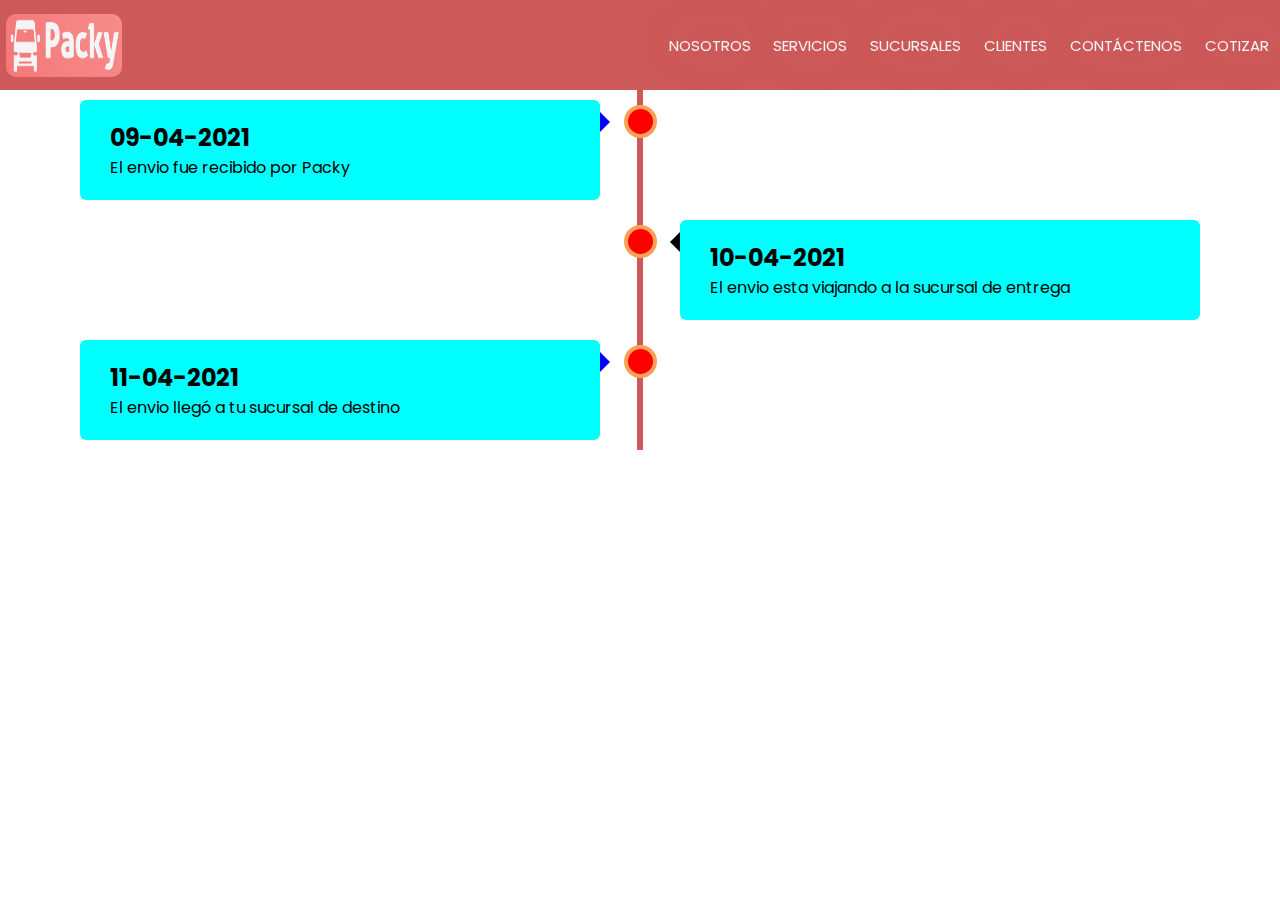
<file: seguimiento.html>
<!DOCTYPE html>
<html lang="en">

<head>
    <meta charset="UTF-8">
    <meta http-equiv="X-UA-Compatible" content="IE=edge">
    <meta name="viewport" content="width=device-width, initial-scale=1.0">
    <link rel="stylesheet" href="style.css">
    <title>Packy Seguimiento</title>
</head>

<body>
    <header>
        <img class="logo" src="./img/logo-grande.png" alt="Logo Packy">
        <nav>
            <a href="#">NOSOTROS</a>
            <a href="#">SERVICIOS</a>
            <a href="#">SUCURSALES</a>
            <a href="#">CLIENTES</a>
            <a href="#">CONTÁCTENOS</a>
            <a href="#">COTIZAR</a>
        </nav>
    </header>
    <section>
        <div class="timeline">
            <div class="side left">
                <div class="contenido">
                    <h2>09-04-2021</h2>
                    <p>El envio fue recibido por Packy</p>
                </div>
            </div>
            <div class="side right">
                <div class="contenido">
                    <h2>10-04-2021</h2>
                    <p>El envio esta viajando a la sucursal de entrega</p>
                </div>
            </div>
            <div class="side left">
                <div class="contenido">
                    <h2>11-04-2021</h2>
                    <p>El envio llegó a tu sucursal de destino</p>
                </div>
            </div>
        </div>
    </section>
</body>

</html>
</file>
<file: style.css>
/* color #FFC727 fuente poppins */

@import url('https://fonts.googleapis.com/css2?family=Poppins:wght@200;300;500&display=swap');
@import url("https://cdn.jsdelivr.net/npm/bootstrap-icons@1.10.4/font/bootstrap-icons.css");        /* botón responsivo MPL */

* {
    font-family: 'Poppins', sans-serif;
    padding: 0;
    margin: 0;
    box-sizing: border-box;
}

/* Aqui creamos las variables */
:root {
    --color-principal: #FFC727;
    --color-container: #e0e0e0;
    --color-fondo: #F5F5F5;
    /* colores de fondo de boton o letra de boton */
    --color-card-container: #f68b8a;
    /* Navbar y card container de personas ficticias */
    --color-texto: #482c3d;
    /* h1, h2, parrafos */
    --color-border-radius: #ce5959;
    /* img undraw, boton importante */
    --color-background-lp: #DBC8C8;
    /* fondo de la landing page */
    --parrafos: #3D3D3D;
    /* borders, otros parrafos*/


}

header {                                                                                    /* Ajusté variables para que funcione con el nav MPL*/
    display: flex;
    justify-content: space-between;
    padding: 1.5vh 0.5vw;
    align-items: center;
    background-color: var(--color-border-radius);
}

.logo{                                                                                      
    display: flex;
    min-height: 50px;
    min-width: 100px;
    height: 7vh;
    width: 9vw;
    border-radius: 10px;
}

/* EFECTO EN LOS H2 */
h2{
    
  transition: color 0.2s ease-in-out; /* Transición suave al cambiar de color */
}

h2.scroll {
    animation-name: changeColor;
    animation-duration: 0.5s;
    animation-direction: alternate;
  }
  
  @keyframes changeColor {
    from {
      color: #000; /* Color original */
    }
    to {
      color: #f00; /* Color al hacer scroll */
    }
  }

 nav {                                                                                          /* Ajustes al nav  MPL*/
    display: flex;
    gap: 1vw;
    align-items: center;
    justify-content: space-between;
    align-items:end;
/*     border: blueviolet solid 5px; */                                                         /* Tirar harina al fantasma */
} 

a{
    display: flex;
    color: var(--color-fondo);
    text-decoration: none; 
    height: 50px;
    align-items: center;
    padding: 12px 5px;
    /* border-radius: 50px; */
    font-size: 15px;
    /* border: var(--color-texto) solid 1.5px; */
    /* background-color: var(--color-fondo); */
    filter: drop-shadow(4px -4px 24px rgba(94, 71, 71, 0.25));
}

nav a:hover{
    color: var(--color-card-container);
    z-index: 1;
}

html { scroll-behavior: smooth;}                                                                     /*  Hace el hiperlink "suave" */

/* .btn-nav {
    display: flex;
    height: 50px;
    align-items: center;
    padding: 12px 5px;
    border-radius: 60px;
    font-size: 15px;
    border: var(--color-texto) solid 1.5px;
    background-color: var(--color-fondo);
    filter: drop-shadow(4px -4px 24px rgba(94, 71, 71, 0.25));
} 

.btn-nav:hover {
    box-shadow: 0 12px 16px 0 rgba(0, 0, 0, 0.24), 0 17px 50px 0 rgba(0, 0, 0, 0.19);
}
 */
.btn-menu{
    background-color: transparent;                                 
    color: var(--color-background-lp);
    border:none;
    font-size: 35px;                                                 /* Altura del ícono. Es una propiedad heredable */
    display: none;                                                   /* Oculta el elemento, no lo elimina*/
  
}
/* .gg-attribution {                                                                           //Al cambiar el logo de ícono  a imagen, esta sección no se usa más//
    color: var(--color-principal);
    font-size: 40px;
    -webkit-text-stroke: 1px black;
} */

/* .btn-register {
    padding: 12px 20px;
    border-radius: 14px;
    font-size: 22px;
    border: none;
    background-color: var(--color-card-container); */
    /* aqui usamos la variable */
/*     color: #F5F5F5;
} */

/* .btn-register:hover {
    box-shadow: 0 12px 16px 0 rgba(0, 0, 0, 0.24), 0 17px 50px 0 rgba(0, 0, 0, 0.19);
}

.btn-login {
    padding: 12px 30px;
    background-color: var(--color-fondo);
    border: 1px var(--color-border-radius);
    border-radius: 14px;
    font-size: 22px;
    filter: drop-shadow(4px -4px 24px rgba(94, 71, 71, 0.25));
}

.btn-login:hover {
    box-shadow: 0 12px 16px 0 rgba(0, 0, 0, 0.24), 0 17px 50px 0 rgba(0, 0, 0, 0.19);
} */

.hero {
    padding: 8vh 5vw; /* Hice mas alto el padding para que se vea el efecto */
    display: flex;
    align-items: center;
    justify-content: space-around;
    /* o space-around */
    background-color: var(--color-fondo);
}

.hero .hero-title {
    width: 30vw;
    /* respeta los espacios */
}

.hero-title h1 {

    font-size: 40px;
    margin-bottom: 20px;

}

.hero-title .parrafo-hero {
    font-weight: lighter;
    font-size: 20px;
}

.font-color-packy

/* Aqui cambiamos el color de documentos con etiqueta span en html */
    {
    color: var(--color-card-container);
}

.img-container {
    width: 30vw;
    margin-right: 5vw;
}

.img-container img {
    width: 100%;
}

/* SEGUIMIENTO */

.contenedorSeguimiento {
    display: flex;
    flex-direction: column;
    align-items: center;
    background-color: #fff;
    padding: 20px;
    border-radius: 10px;
    box-shadow: 0 0 10px rgba(0, 0, 0, 0.2);
    width: 100%;
    margin: 0 auto;
    margin-top: 5vh;
}
input[type="number"] {
    padding: 10px;
    border-radius: 5px;
    border: none;
    font-size: 16px;
    margin-bottom: 20px;
}

/* input[type="submit"] {
    padding: 10px;
    background-color: var(--color-card-container);
    color: #fff;
    border: none;
    border-radius: 5px;
    cursor: pointer;
    font-size: 16px;
}

input[type="submit"]:hover {
    background-color: var(--color-border-radius);
} */

.btnAceptar{
    padding: 10px;
    background-color: var(--color-card-container);
    color: #fff;
    border: none;
    border-radius: 5px;
    cursor: pointer;
    font-size: 16px;
}

.btnAceptar:hover{
    background-color: var(--color-border-radius);
}
/* FIN DE SECCION SEGUIMIEMTO */

/* SECCION SERVICES - ESTILO DE LAS CARDS */

.services {
    display: flex;
    flex-wrap: wrap;
    justify-content: space-evenly;
    padding: 10vh 5vw;
    background-color: var(--color-fondo);
    /* border-top-right-radius: 100px;
    border-top-left-radius: 100px; */
}

.service-title {
    width: 100%;
    margin-top: 30px;
    margin-bottom: 40px;
    text-align: center;

}

.card-service {
    /* border: 1px solid black; */
    width: 300px;
    /* 30% se hace mas cuadradas */
    padding: 20px;
    background-color: white;
    border-radius: 14px;
    display: flex;
    flex-direction: column;
    justify-content: center;
    box-shadow: 0px 4px 4px rgba(0, 0, 0, 0.25);
    cursor: pointer;
    transition: 0.4s ease-out;

}

/* arreglar el hover */

.card-service:hover {

    transform: translateY(20px);

}

.card-service img {
    width: 180px;
    height: 155px;
    display: block;
    margin: auto;

}

.card-service h2 {
    margin: 10px;
    text-align: center;
}

.card-service p {
    margin: 10px;
    text-align: center;
}

.ubicacion {
    background-color: var(--color-background-lp);
    padding: 5vh;
}

.ubicacion h2 {
    padding-bottom: 10px;
    text-align: center;
}

iframe {
    display: block;
    margin: auto;
    margin-bottom: 2vh;
}

/* api */

li {
    list-style: none;

}

.seccionClientes{
    background-color: var(--color-fondo);
    padding: 10vh 5vw;
}
.clientesSatisfechos h2 {
    display: block;
    margin: auto;
    text-align: center;
    padding: 20px;
}

.list-container {
    display: flex;
    flex-wrap: wrap;
    /* gap: 100px; */
    justify-content: center;
    align-items: center;
    /* max-width: 100%; */
    /*  margin: auto; */
}

.card-container {
    /* margin: 0;
    padding: 0; */
    /* width: 100%; */
    width: calc(25% - 10px);
    /* Ajusta la anchura de la tarjeta según tus necesidades */
    margin: 20px;
    /* Ajusta la cantidad de espacio entre las tarjetas según tus necesidades */
    background: linear-gradient(var(--color-border-radius), var(--color-card-container));
    border-radius: 10px;
    box-shadow: 0px 10px 20px -10px rgba(0, 0, 0, 0.75);
    color: var(--color-texto);
    text-align: center;
    font-weight: bold;
    /* max-width: 100%; */
    /* padding: 20px; */
}

.round {
    border: 10px solid #ce5959;
    border-radius: 50%;
    border-style: inset;
    padding: 7px;
    margin-top: 20px;
}

.name-container {
    margin: 15px 0px;

}
/* formulario */
.formulario {
    background-color: var(--color-fondo) ;
    padding: 10px 50px 100px 50px;
    display: flex;
    justify-content: space-between;
    align-items: center;
    gap: 40px;

}

.formUsuarios {
    width: 40vw;
    background-color: var(--color-card-container);
    padding: 30px;
    margin: auto;
    margin-top: 100px;
    border-radius: 4px;
    /* font-family: ; */
    border: 3px solid var(--color-border-radius);
    display: flex;
    flex-direction: column;
    flex-wrap: wrap;
    gap: 2vh;
}

.formUsuarios h2 {
    font-size: 22px;
    /* margin-bottom: 10px; */
    /* padding: 5px; */
    border-radius: 4px;
    font-size: 18px;
    display: flex;
    justify-content: center;
    font-weight: bold;
}

.btn-registrar {
    width: 18vw;
    background-color: var(--color-border-radius);
    padding: 5px;
    font-weight: bold;
    border-radius: 4px;
    box-shadow: 1px 1px black;
    margin-top: 7px;
}

.btn-registrar:hover {
    transition: .4s ease-in-out;
    background-color: #DBC8C8;
    cursor: pointer;
}

.inputContainer label {
    font-size: 15px;
    font-weight: bolt;


}

.inputContainer input,
select {
    width: 90%;
    font-size: 12px;
    border: none;
    border-bottom: 1px solid rgb(30, 30, 30);
    padding: 10px;
    box-shadow: 2px 1px black;
    margin-top: 5px;
}

.usuariosRespuesta {
  
    /* background-color: #DBC8C8; */
    /* min-height: 90vh; */
    /* display: flex;
    align-items: center; */
    font-weight: bold;
    font-family: "poppins";
    max-width: 50%;
    /* border: 2px solid var(--color-border-radius); */
    /* width: 40vw;
    padding: 30px;
    margin: auto;
    margin-top: 100px; */
   

}

footer {
    display: flex;
    padding: 10vh 5vw;
    justify-content: space-between;
    align-items: center;
    background-color: var(--color-container);
}

.font-color-packy {
    color: var(--color-card-container);
}

/* Media Query: Siempre van abajo de todo del CSS */
@media screen and (max-width: 775px){                               /* Media Query: Creo la distancia horizontal(px) para que me esconda el nav */
    nav{
        display: none
    }
    .btn-menu{
        display:block;                                               /* Lo vuelve a mostrar */
    }
}

@media screen and (max-width: 952px) {

    .formUsuarios {
        width: 70%;

    }

    .formulario {
        /* background-color: #F5F5F5; */
        padding: 10px 50px 100px 50px;
        display: flex;
        flex-direction: column;
        justify-content: space-between;
        align-items: center;
        gap: 40px;


    }

    .usuariosRespuesta {
        /* background-image: url(./delivery2.svg); */
        /* min-height: 50vh; */
        display: flex;
        align-items: center;
        font-weight: bold;
        font-size: 20px;
        width: 70%;
        /* padding: 30px; */
        /* margin: auto; */

    }

    .btn-registrar {
        width: 90%;
    }
}

@media screen and (max-width: 850px) {

    .formUsuarios {
        width: 90%;

    }

    .usuariosRespuesta {
        width: 90%;
    }

    .btn-registrar {
        width: 90%;
    }

}

/* vector */
/* terminar de ver lo de las redes sociales q estan desacomodadas */
/* FOOTER ARREGLAR ESTO */
/* .pie-de-pagina .gg-twitter{
    color: #00C5C5;
    position: absolute;
   
    align-items: flex-end;
}
.pie-de-pagina .gg-facebook{
    color: #0076E2;
    position: absolute;
    right: 300px;
    top: 2072.54px;
    align-items: flex-end;
}

.pie-de-pagina .gg-youtube{
    color: #E50000;
    position: absolute;
    right: 250px;
    top: 2077.54px;
    align-items: flex-end;
} */

/* ESTILOS DE LA PAGINA DE SEGUIMIENTO */

.timeline {
    position: relative;
    max-width: 1200px;
    margin: 0 auto;
  }
  
.timeline::after {
    content: '';
    position: absolute;
    width: 6px;
    background-color: var(--color-border-radius);
    top: 0;
    bottom: 0;
    left: 50%;
    margin-left: -3px;
  }
  
.side {
    padding: 10px 40px;
    position: relative;
    background-color: inherit;
    width: 50%;
  }
  

.side::after {
    content: '';
    position: absolute;
    width: 25px;
    height: 25px;
    right: -17px;
    background-color: red;
    border: 4px solid #FF9F55;
    top: 15px;
    border-radius: 50%;
    z-index: 1;
  }
  

.left {
    left: 0;
  }
  

.right {
    left: 50%;
  }
  

.left::before {
    content: " ";
    height: 0;
    position: absolute;
    top: 22px;
    width: 0;
    z-index: 1;
    right: 30px;
    border: medium solid green;
    border-width: 10px 0 10px 10px;
    border-color: transparent transparent transparent blue;
  }
  

.right::before {
    content: " ";
    height: 0;
    position: absolute;
    top: 22px;
    width: 0;
    z-index: 1;
    left: 30px;
    border: medium solid black;
    border-width: 10px 10px 10px 0;
    border-color: transparent black transparent transparent;
  }
  

.right::after {
    left: -16px;
  }
  

.contenido {
    padding: 20px 30px;
    background-color: aqua;
    position: relative;
    border-radius: 6px;
  }
</file>
